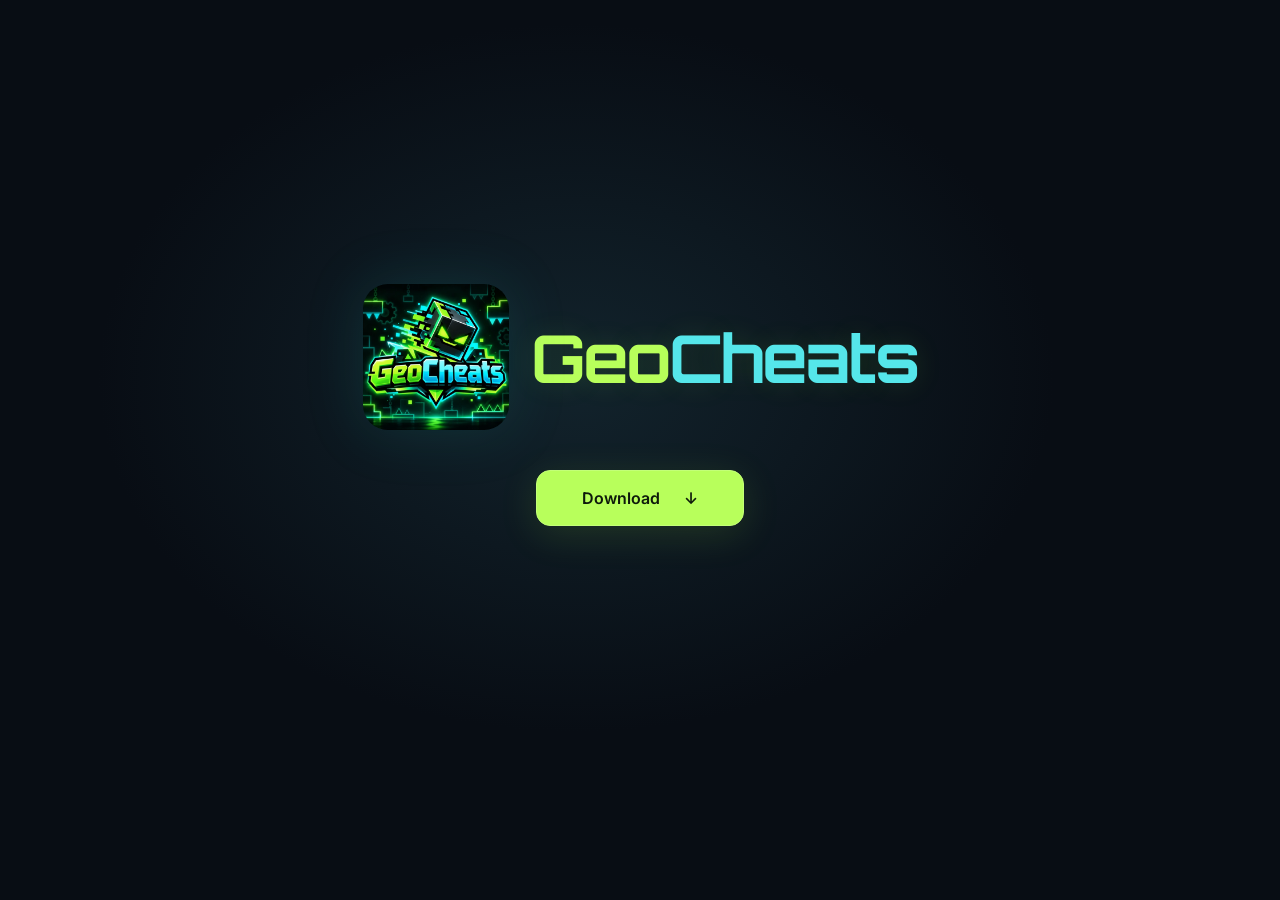
<file: index.html>
<!doctype html>
<html lang="en">
<head><meta charset="utf-8"><meta name="viewport" content="width=device-width,initial-scale=1"><meta name="theme-color" content="#080d14"><title>GeoCheats</title><link rel="icon" href="assets/logo.webp"><link rel="stylesheet" href="style.css"></head>
<body>
<main><div class="brand"><img src="assets/logo.webp" alt="GeoCheats cube logo" width="146" height="146"><h1>Geo<span>Cheats</span></h1></div><button id="download" class="primary">Download <span aria-hidden="true">↓</span></button></main>
<dialog id="loading" aria-labelledby="loading-title"><div class="spinner" aria-hidden="true"></div><h2 id="loading-title">Loading latest release</h2><p>Checking GitHub Releases…</p><button class="close" data-close="loading" aria-label="Cancel">×</button></dialog>
<dialog id="downloads" aria-labelledby="downloads-title"><button class="close" data-close="downloads" aria-label="Close downloads">×</button><div class="brand small"><img id="download-logo" src="assets/logo.webp" width="76" height="76" alt=""><h2 id="downloads-title">Geo<span>Cheats</span></h2></div><div class="product-picker" role="group" aria-label="Choose an app"><button type="button" data-product="geocheats" aria-pressed="true">GeoCheats</button><button type="button" data-product="dash" aria-pressed="false">Dash Mod Builder</button></div><p class="intro">Choose your platform</p><div id="platforms"></div><p class="release-label">LATEST RELEASE</p><p id="release-name"></p><a id="release-link" href="https://github.com/ArthWarrior3201/GeoCheats" rel="noopener" target="_blank">Source Code ↗</a><p id="error" role="alert"></p><p class="compat"> Linux uses the Windows game under Proton.</p></dialog>
<script src="release.js"></script>
</body></html>
</file>
<file: style.css>
@import url('https://fonts.googleapis.com/css2?family=Orbitron:wght@600;700;800&family=Inter:wght@400;500;600&display=swap');
:root{color-scheme:dark;font-family:Inter,system-ui,sans-serif;background:#080d14;color:#ecf5f4}*{box-sizing:border-box}body{margin:0;min-height:100svh;background:radial-gradient(ellipse at 45% 42%,#12232c 0,transparent 48%),#080d14}main{min-height:100svh;display:flex;align-items:center;justify-content:center;flex-direction:column;gap:40px;transform:translateY(-5vh);padding:24px}.brand{display:flex;gap:22px;align-items:center}.brand img{object-fit:contain;border-radius:25px;filter:drop-shadow(0 0 28px #10b7a826)}h1,h2{font-family:Orbitron,system-ui,sans-serif;letter-spacing:-.04em}h1{font-size:clamp(32px,6vw,66px);margin:0;color:#b8ff5b;text-shadow:0 0 28px #92ff3a20}h1 span,.small h2 span{color:#55e6ea}button,a{-webkit-tap-highlight-color:transparent}button{font:600 16px Inter,system-ui;cursor:pointer}.primary{border:1px solid #c3ff78;background:#b8ff5b;color:#0e1a0b;border-radius:14px;padding:17px 45px;box-shadow:0 8px 38px #a8ff4020;transition:transform .2s,box-shadow .2s}.primary:hover{transform:translateY(-2px);box-shadow:0 10px 40px #a8ff4040}.primary span{margin-left:20px}.primary:disabled{opacity:.6;cursor:wait}footer{position:fixed;bottom:28px;right:32px}a{color:#8ea9b2;font-size:13px;text-decoration:none}a:hover{color:#55e6ea}dialog{border:1px solid #334950;border-radius:24px;background:#101922;color:#eef6f5;text-align:center;box-shadow:0 35px 150px #0009;padding:42px 35px;width:min(440px,calc(100vw - 32px));max-height:calc(100svh - 40px)}dialog::backdrop{background:#04090cba;backdrop-filter:blur(10px)}#loading{width:min(340px,calc(100vw - 32px));padding:44px 25px}#loading h2{font-family:Inter,system-ui;font-size:19px;letter-spacing:0;margin:22px 0 10px}p{color:#9ab0b9;font-size:14px;line-height:1.6}.spinner{border-radius:50%;width:38px;height:38px;border:3px solid #2b4148;border-top-color:#b8ff5b;margin:0 auto;animation:spin .85s linear infinite}@keyframes spin{to{transform:rotate(360deg)}}.close{position:absolute;right:16px;top:12px;border:0;background:transparent;color:#9ab0b9;font-size:25px}.small{gap:11px;justify-content:center}.small img{border-radius:16px}.small h2{font-size:27px;color:#b8ff5b;margin:0}.intro{margin:24px 0 18px}.os{display:flex;align-items:center;justify-content:space-between;width:100%;border:1px solid #344b55;border-radius:12px;background:#182934;color:#ecf6f3;padding:16px 19px;margin:10px 0;text-decoration:none;font-size:16px}.os:hover{border-color:#55e6ea;background:#1d3540}.os[aria-disabled=true]{opacity:.45;cursor:not-allowed}.os small{font-size:11px;color:#9ab0b9}.release-label{font-size:10px;letter-spacing:.18em;margin:27px 0 5px}#release-name{font-weight:600;font-size:16px;color:#ecf6f3;margin:0 0 8px;overflow-wrap:anywhere}#error{color:#ffbc9e}.compat{font-size:11px;border-top:1px solid #293943;padding-top:16px;margin-top:22px}@media(max-width:500px){.brand{gap:10px}.brand>img{width:94px;height:94px}h1{font-size:34px}.small img{width:60px;height:60px}.small h2{font-size:24px}.primary{padding:15px 38px}}@media(prefers-reduced-motion:reduce){.spinner{animation:none}.primary{transition:none}}

.product-picker{display:flex;gap:6px;padding:5px;margin:25px 0 0;border:1px solid #344b55;border-radius:12px;background:#0b141c}.product-picker button{flex:1;border:0;border-radius:8px;background:transparent;color:#9ab0b9;font-size:13px;padding:12px 8px}.product-picker button[aria-pressed=true]{background:#26413f;color:#c3ff78}.product-picker button:focus-visible,.os:focus-visible{outline:2px solid #55e6ea;outline-offset:3px}.product-picker+.intro{margin-top:18px}
</file>
